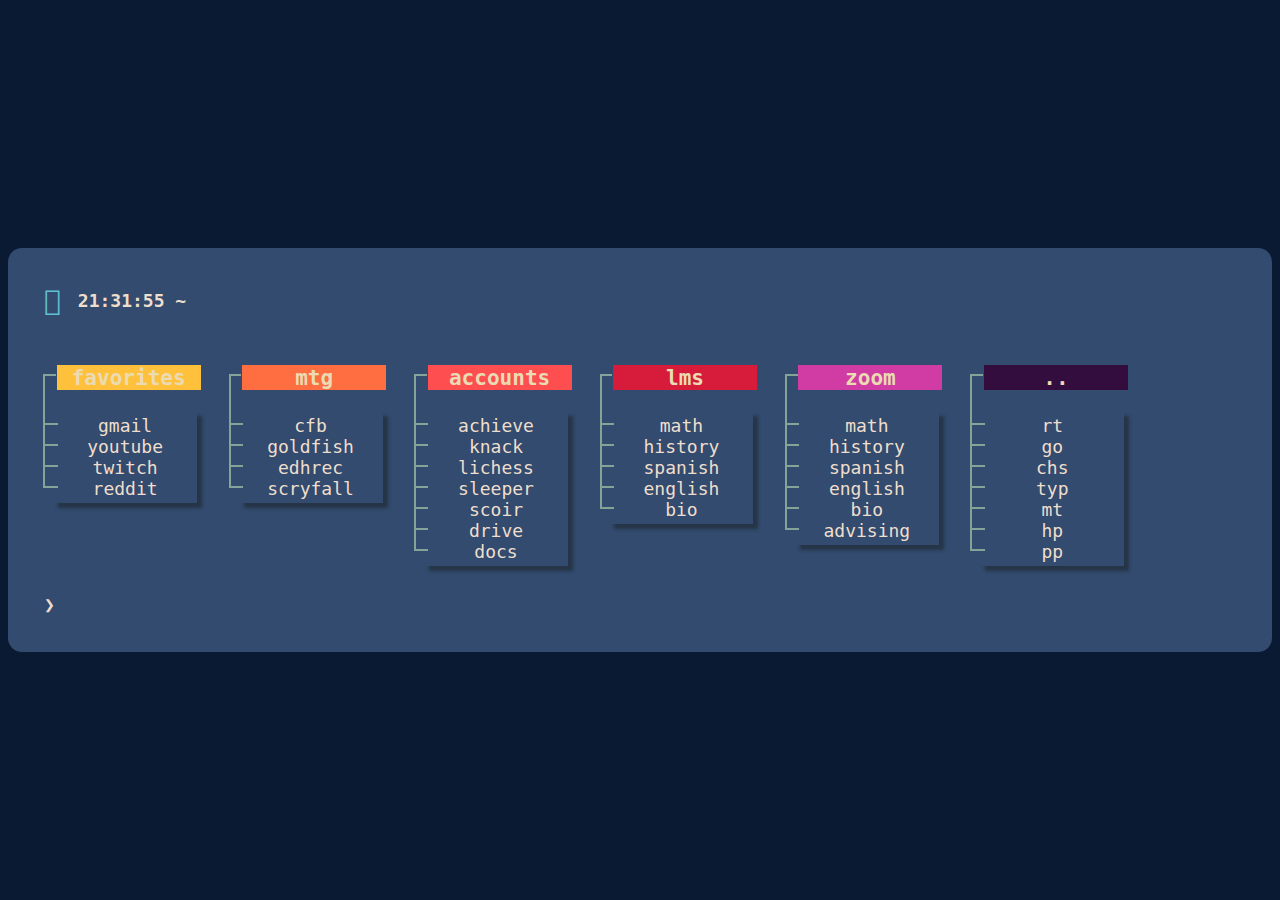
<file: myStartpage/index.html>
<!DOCTYPE html>
<html>
	<head>
		<title>~</title>
		<link rel="stylesheet" type="text/css" href="css/style.css">
		<meta http-equiv="content-type" content="text/html; charset=utf-8">
	</head>
	<body>

		<p><span><span id="logo"> </span><span id="time"></span> ~</span></p>

		<nav>
		<ul>
			<div class="all">
				<div class="title feed"><h3>favorites</h3></div>
				<div class="linksbox">
					<li><a href="https://mail.google.com/mail/u/0/#inbox"><p>gmail</p></a></li>
					<li><a href="https://www.youtube.com"><p>youtube</p></a></li>
					<li><a href="https://www.twitch.tv"><p>twitch</p></a></li>
					<li><a href="https://www.reddit.com"><p>reddit</p></a></li>
				</div>
			</div>
			<div class="all">
				<div class="title reddit"><h3>mtg</h3></div>
				<div class="linksbox">
					<li><a href="https://shop.channelfireball.com"><p>cfb</p></a></li>
					<li><a href="https://www.mtggoldfish.com"><p>goldfish</p></a></li>
					<li><a href="https://edhrec.com"><p>edhrec</p></a></li>
					<li><a href="https://scryfall.com"><p>scryfall</p></a></li>
				</div>
			</div>
			<div class="all">
				<div class="title social"><h3>accounts</h3></div>
				<div class="linksbox">
					<li><a href="https://app.betterimpact.com/Volunteer/Main"><p>achieve</p></a></li>
					<li><a href="https://achievetahoe.knack.com/lessons/#instructor-dashboard/"><p>knack</p></a></li>
					<li><a href="https://lichess.org/"><p>lichess</p></a></li>
					<li><a href="https://sleeper.app/leagues/606250032022216704">sleeper</p></a></li>
					<li><a href="https://app.scoir.com/student/dashboard"><p>scoir</p></a></li>
					<li><a href="https://drive.google.com/drive/u/1/my-drive"><p>drive</p></a></li>
					<li><a href="https://docs.google.com/document/u/1/?tgif=d"><p>docs</p></a></li>
				</div>
			</div>
			<div class="all">
				<div class="title linux"><h3>lms</h3></div>
				<div class="linksbox">
					<li><a href="https://headroyce.myschoolapp.com/app/student#academicclass/88880681/0/bulletinboard"><p>math</p></a></li>
					<li><a href="https://headroyce.myschoolapp.com/app/student#academicclass/88880599/0/bulletinboard"><p>history</p></a></li>
					<li><a href="https://headroyce.myschoolapp.com/app/student#academicclass/88880887/0/bulletinboard"><p>spanish</p></a></li>
					<li><a href="https://headroyce.myschoolapp.com/app/student#academicclass/88880493/0/bulletinboard"><p>english</p></a></li>
					<li><a href="https://headroyce.myschoolapp.com/app/student#academicclass/88880763/0/bulletinboard"><p>bio</p></a></li>
				</div>
			</div>
			<div class="all">
				<div class="title math"><h3>zoom</h3></div>
				<div class="linksbox">
					<li><a href="https://us02web.zoom.us/j/86156884348?pwd=aHMrckFUY0V6dE10OXIvVUxNbytOdz09#success"><p>math</p></a></li>
					<li><a href="https://us02web.zoom.us/j/89147274052?pwd=Z2lySi9LVVlhYWE5RE9WRHcvMjhldz09#success">history</p></a></li>
					<li><a href="https://us02web.zoom.us/j/2699179363#success">spanish</p></a></li>
					<li><a href="https://us02web.zoom.us/j/6157735386#success"><p>english</p></a></li>
					<li><a href="https://us02web.zoom.us/j/8100349571?pwd=SmlLRnUxYWZabjlFYnpBcUtHcUVhQT09#success"><p>bio</p></a></li>
					<li><a href="https://headroyce-org.zoom.us/j/83636858091?pwd=WUg4VEc4SHBMc3dKOFJEYUdtTFhFdz09#success"><p>advising</p></a></li>
				</div>
			</div>
			<div class="all">
				<div class="title .."><h3>..</h3></div>
				<div class="linksbox">
					<li><a href="http://192.168.1.1/"><p>rt</p></a></li>
					<li><a href="https://online-go.com/"><p>go</p></a></li>
					<li><a href="https://lichess.org/"><p>chs</p></a></li>
					<li><a href="https://typings.gg/"><p>typ</p></a></li>
					<li><a href="https://monkeytype.com/"><p>mt</p></a></li>
					<li><a href="https://poisson.phc.dm.unipi.it/~minnocci"><p>hp</p</a></li>
					<li><a href="https://github.com/BachoSeven/"><p>pp</p></a></li>
				</div>
			</div>
		</ul>
		</nav>

		<!-- Note that " " is NOT a normal space -->
		<p><span>❯</span><input type="text" id="q" spellcheck="false" placeholder=" " autofocus="true" autocomplete="off"><span id="cursor"> </span></p>

		<script src="js/date.js"></script>
		<script src="js/search.js"></script>

	</body>
</html>
</file>
<file: myStartpage/css/style.css>
html {
	display: flex;
	align-items: center;
	justify-content: center;
	background-color: #091A32;
	font: 18px monospace;
	height: 100%;
}

*, *:before, *:after {
	box-sizing: border-box;
}

body {
	background-color: #324B6E;
	border-radius: 14px;
	box-shadow: 0px 0px 0px 0px #16182077;
	color: #ebdbb2;
	display: flex;
	flex-direction: column;
	justify-content: center;
	min-height: 30ch;
	min-width: 20ww;
	padding: 2em;
}
p {
	margin: 0;
}
p span {
	color: #EFDECD;
	font-weight: bold;
}

p #logo {
	color: #60c0d0;
	font-size: 28px;
	vertical-align:-3px;
}

p #cursor {
	background-color: #ffffff00;
	animation: blink 2s infinite;
}
@keyframes blink {
	0% { opacity: 0; }
	49% { opacity: 0; }
	50% { opacity: 1; }
}

a {
	color: inherit;
	text-decoration: none;
}

a:focus,
a:hover {
	font-weight: bold;
}

ul {
	list-style: none;
	margin: 0;
	padding: 0;
}

nav {
	column-gap: 2em;
	display: grid;
	grid-template-columns: auto auto auto auto;
	padding: 1.5em 0;
}

.tree > .all {
	margin: 0;
	padding-left: 1rem;
}

.all {
	display: inline-block;
	vertical-align: top;
	margin-left: 1em;
	padding-left: 0.5em;
}

.all:nth-child(1) {
	margin-left: 0;
}

li {
	position: relative;
}
li::before, li::after {
	content: "";
	position: absolute;
	left: -0.75rem;
}
li::before {
	border-top: 2px solid #83a598;
	top: 0.45em;
	width: 0.8rem;
}
li::after {
	border-left: 2px solid #83a598;
	height: 100%;
	top: 0.2rem;
}
li:last-child::after {
	height: 0.3rem;
}

h3 {
	position: relative;
}
h3::before, h3::after {
position: absolute;
	left: -0.75rem;
	content: "";
}
h3::before {
	border-top: 2px solid #83a598;
	top: 0.5rem;
	width: 0.6em;
}
h3::after {
	border-left: 2px solid #83a598;
	height: 200%;
	top: 0.5rem;
}

.linksbox {
	text-align: center;
	color: #EFDECD;
	text-decoration: none;
	width: 8em;
	box-shadow: 5px 5px 3px rgba(27, 34, 38, 0.55);
	padding: 0.2em;
}

.title {
	text-align: center;
	width: 8em;
	margin-left: 0.2em;
}

.math {
	background-color: #d13ca4;
}

.\.\. {
	background-color: #320d3e;
}

.linux {
	background-color: #d71b3b;
}

.social {
	background-color: #FF4E50;
}

.feed {
	background-color: #ffc13b;
}

.reddit {
	background-color: #ff6e40;
}

input {
	background: none;
	color: #EFDECD;
	width: 15px;
	font: inherit;
	text-align: center;
	outline: none;
	border: none;
	border-radius: 0;
	transition: .1s; /* uwu */
}
textarea:focus,
input:focus {
	color: #EFDECD;
	outline: none;
	width: 30%;
}
</file>
